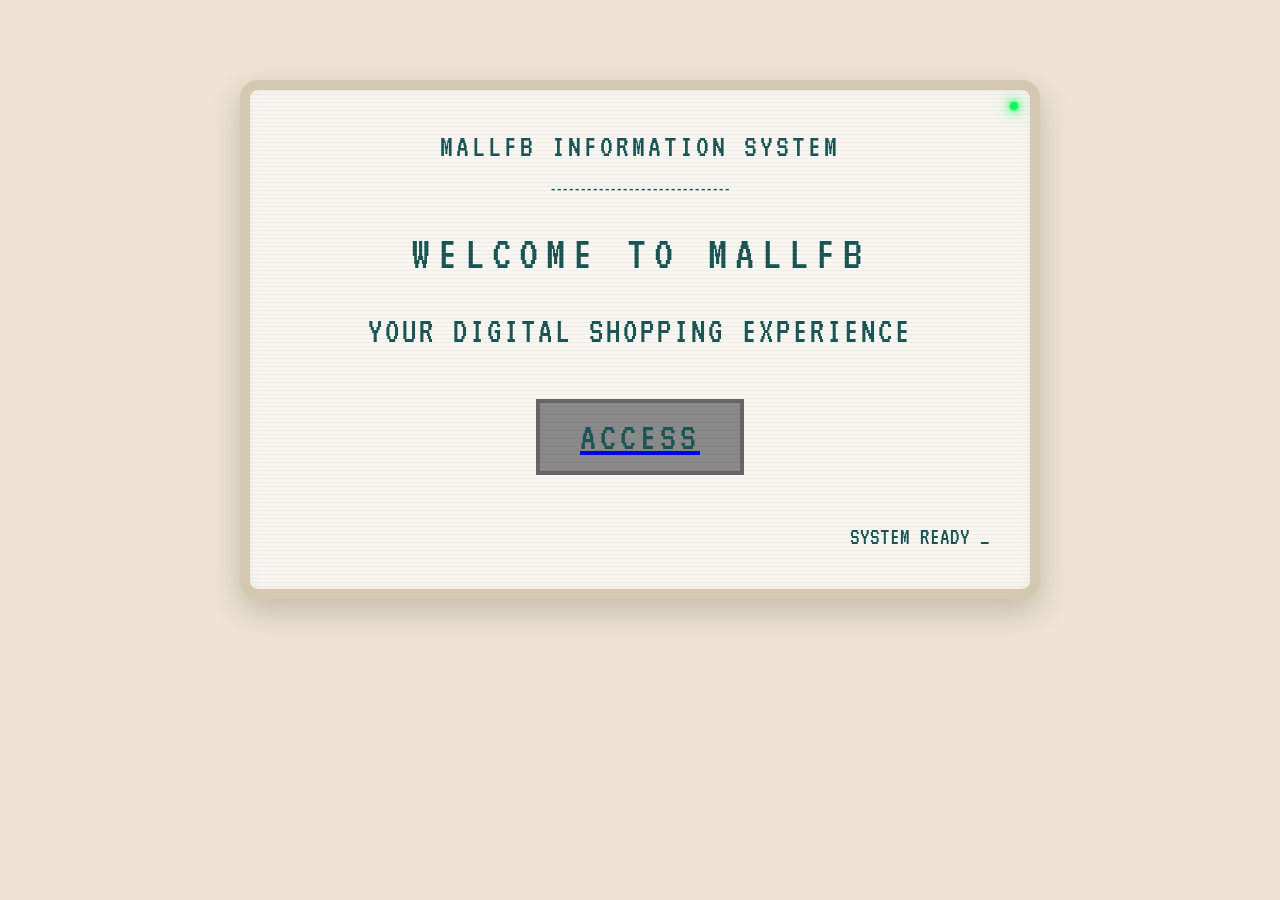
<file: index.html>
<!DOCTYPE html>
<html>

<head>
  <title>MallFB</title>

  <link rel="stylesheet" href="style.css">

  <link rel="preconnect" href="https://fonts.googleapis.com">
  <link rel="preconnect" href="https://fonts.gstatic.com" crossorigin>
  <link href="https://fonts.googleapis.com/css2?family=VT323&display=swap" rel="stylesheet">

</head>

<body>

<div class="terminal">

  <div class="status-led"></div>

  <div class="header">
    MALLFB INFORMATION SYSTEM
  </div>

  <div class="line">
    ------------------------------
  </div>

  <h1>WELCOME TO MALLFB</h1>

  <div class="location-status">
    YOUR DIGITAL SHOPPING EXPERIENCE
  </div>

  <a href="directory.html">
    <button class="access-button">ACCESS</button>
  </a>

  <div class="status">
    SYSTEM READY <span class="cursor">_</span>
  </div>

</div>

</body>

</html>
</file>
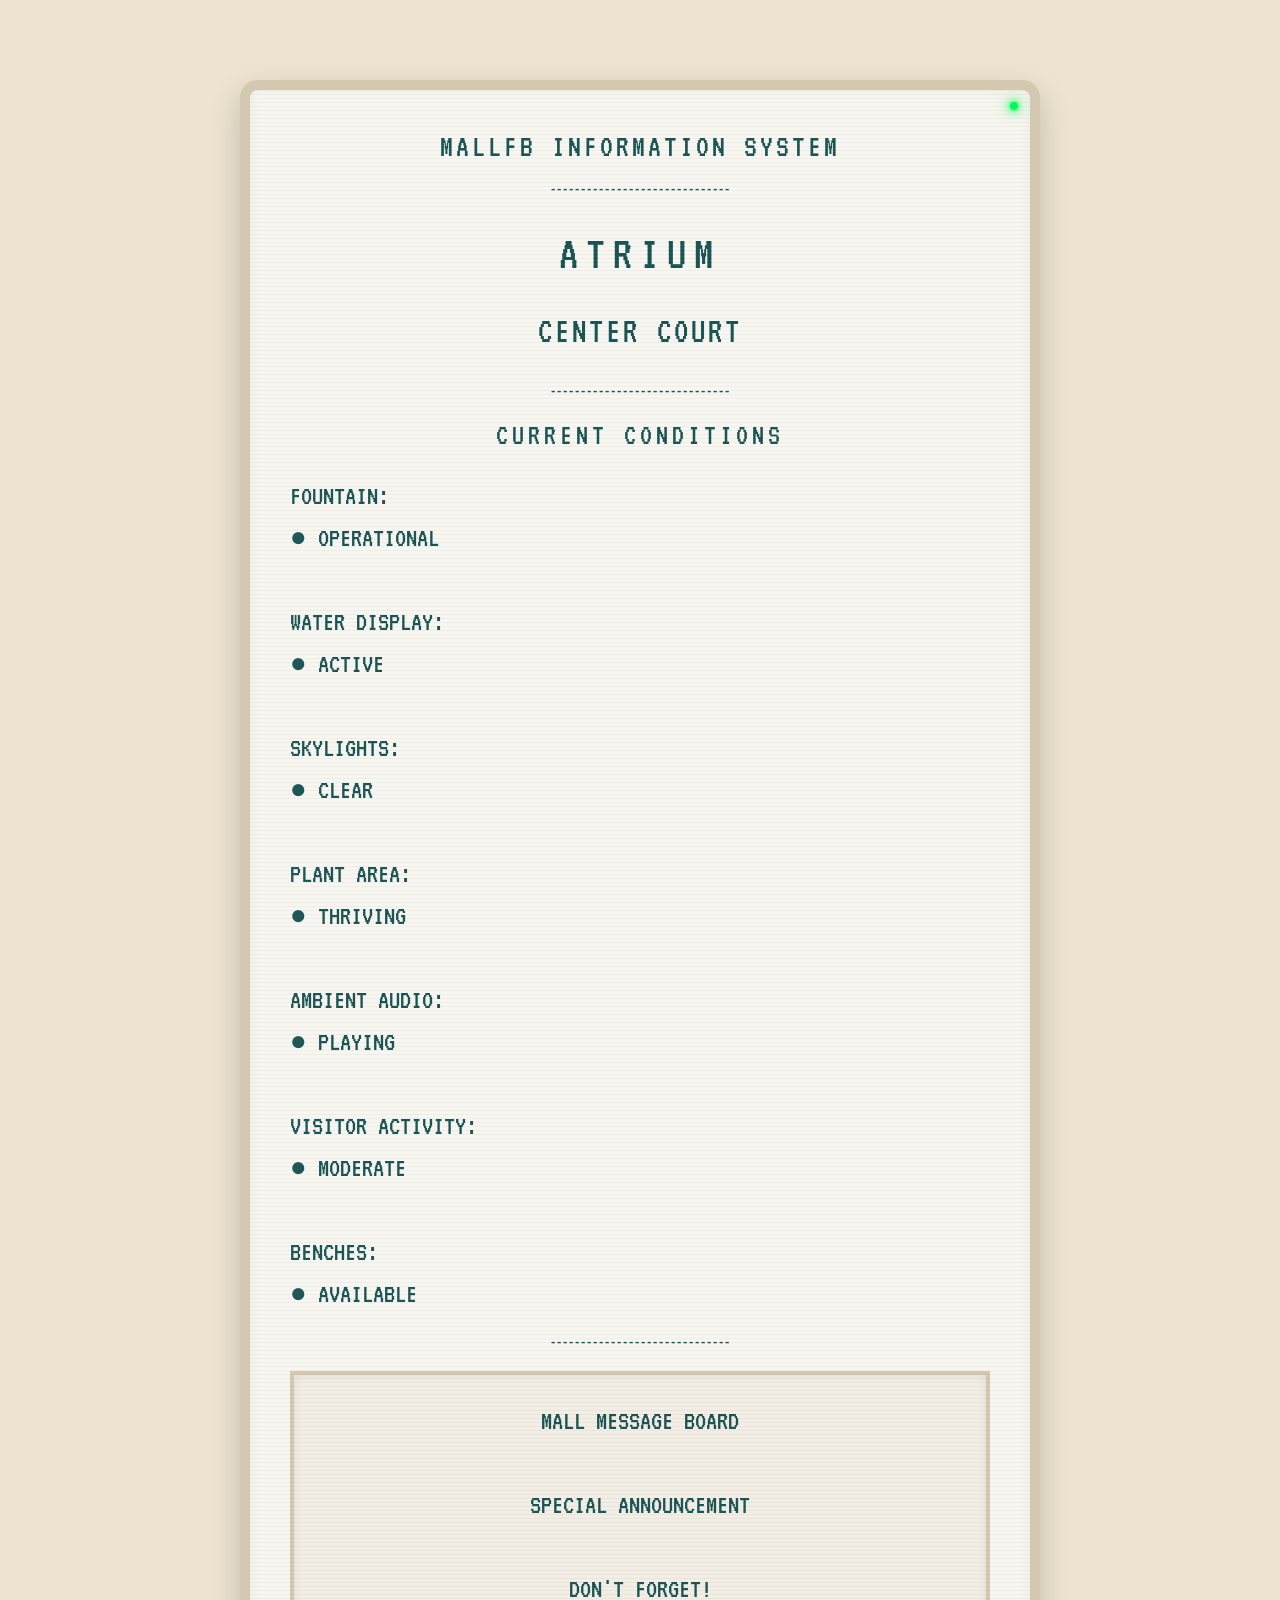
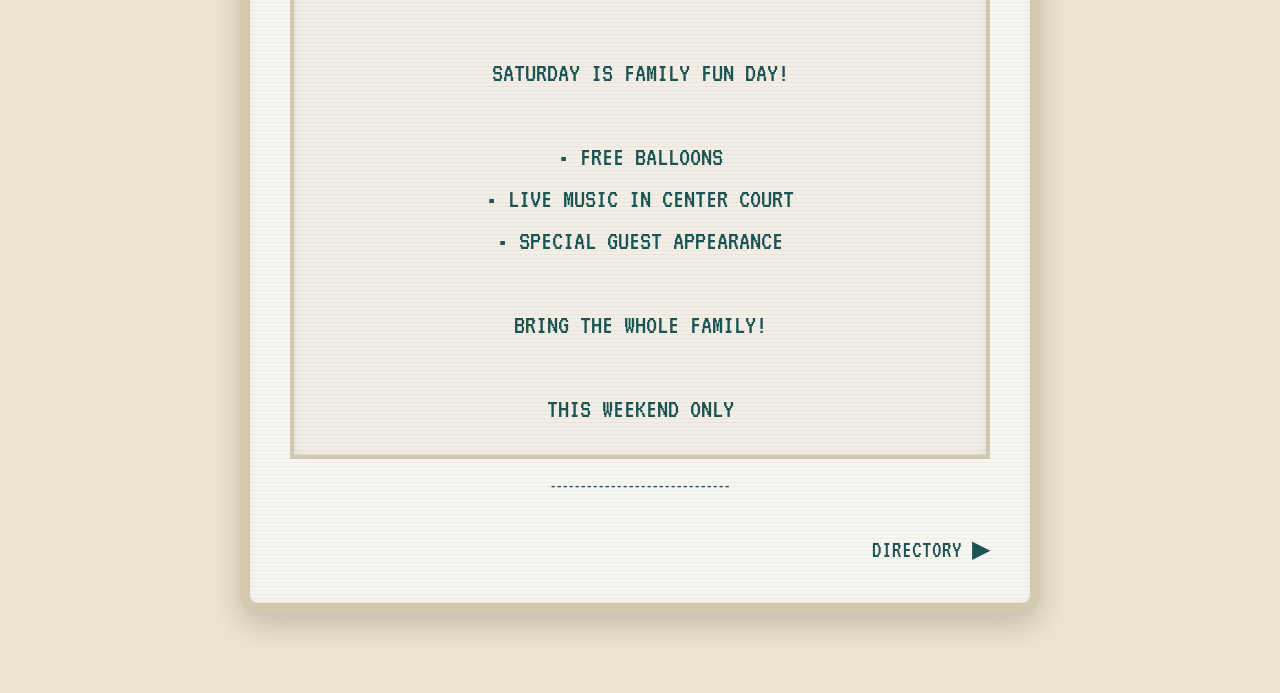
<file: atrium.html>
<!DOCTYPE html>
<html>

<head>
  <title>Atrium - MallFB</title>

  <link rel="stylesheet" href="style.css">

  <link rel="preconnect" href="https://fonts.googleapis.com">
  <link rel="preconnect" href="https://fonts.gstatic.com" crossorigin>
  <link href="https://fonts.googleapis.com/css2?family=VT323&display=swap" rel="stylesheet">

</head>

<body>

<div class="terminal">

  <div class="status-led"></div>

  <div class="header">
    MALLFB INFORMATION SYSTEM
  </div>

  <div class="line">
    ------------------------------
  </div>


  <h1>ATRIUM</h1>

  <div class="location-status">
    CENTER COURT
  </div>


  <div class="line">
    ------------------------------
  </div>


  <div class="section-title">
    CURRENT CONDITIONS
  </div>


  <div class="atrium-info">

    FOUNTAIN:
    <br>
    ● OPERATIONAL

    <br><br>

    WATER DISPLAY:
    <br>
    ● ACTIVE

    <br><br>

    SKYLIGHTS:
    <br>
    ● CLEAR

    <br><br>

    PLANT AREA:
    <br>
    ● THRIVING

    <br><br>

    AMBIENT AUDIO:
    <br>
    ● PLAYING

    <br><br>

    VISITOR ACTIVITY:
    <br>
    ● MODERATE

    <br><br>

    BENCHES:
    <br>
    ● AVAILABLE

  </div>


  <div class="line">
    ------------------------------
  </div>


  <div class="message-board">

    MALL MESSAGE BOARD

    <br><br>

    <div id="announcement-text">

  <div class="announcement-alert">
    SPECIAL ANNOUNCEMENT
  </div>

  <br>

  DON'T FORGET!

  <br><br>

  SATURDAY IS FAMILY FUN DAY!

  <br><br>

  • FREE BALLOONS

  <br>
  • LIVE MUSIC IN CENTER COURT

  <br>
  • SPECIAL GUEST APPEARANCE

  <br><br>

  BRING THE WHOLE FAMILY!

  <br><br>

  THIS WEEKEND ONLY

</div>

  </div>


  <div class="line">
    ------------------------------
  </div>


  <div class="status">
    DIRECTORY ▶
  </div>


</div>
  <script>

const announcements = [

`
<div class="announcement-alert">
SPECIAL ANNOUNCEMENT
</div>

<br>

DON'T FORGET!

<br>

SATURDAY IS FAMILY FUN DAY!

<br><br>

• FREE BALLOONS

<br>
• LIVE MUSIC IN CENTER COURT

<br>
• SPECIAL GUEST APPEARANCE

<br><br>

BRING THE WHOLE FAMILY!

<br>

THIS WEEKEND ONLY
`,

<div class="announcement-alert">
SPECIAL ANNOUNCEMENT
</div>

<br>

PLEASE DO NOT FEED THE BIRDS

<br>

INSIDE THE ATRIUM AREA.

<br><br>

WHILE WE ENJOY OUR FEATHERED

<br>

FRIENDS, THEY ARE NOT PERMITTED

<br>

INSIDE THE SHOPPING CENTER.

<br><br>

THANK YOU FOR YOUR COOPERATION.

<br><br>

MALL MANAGEMENT

`

];


let currentAnnouncement = 0;


setInterval(function(){

  const board = document.getElementById("announcement-text");

  board.style.opacity = 0;

setTimeout(function(){

  currentAnnouncement++;

  if(currentAnnouncement >= announcements.length){
    currentAnnouncement = 0;
  }

  board.innerHTML = announcements[currentAnnouncement];

  setTimeout(function(){
    board.style.opacity = 1;
  },100);

},1000);


},15000);


</script>
  
</body>

</html>
</file>
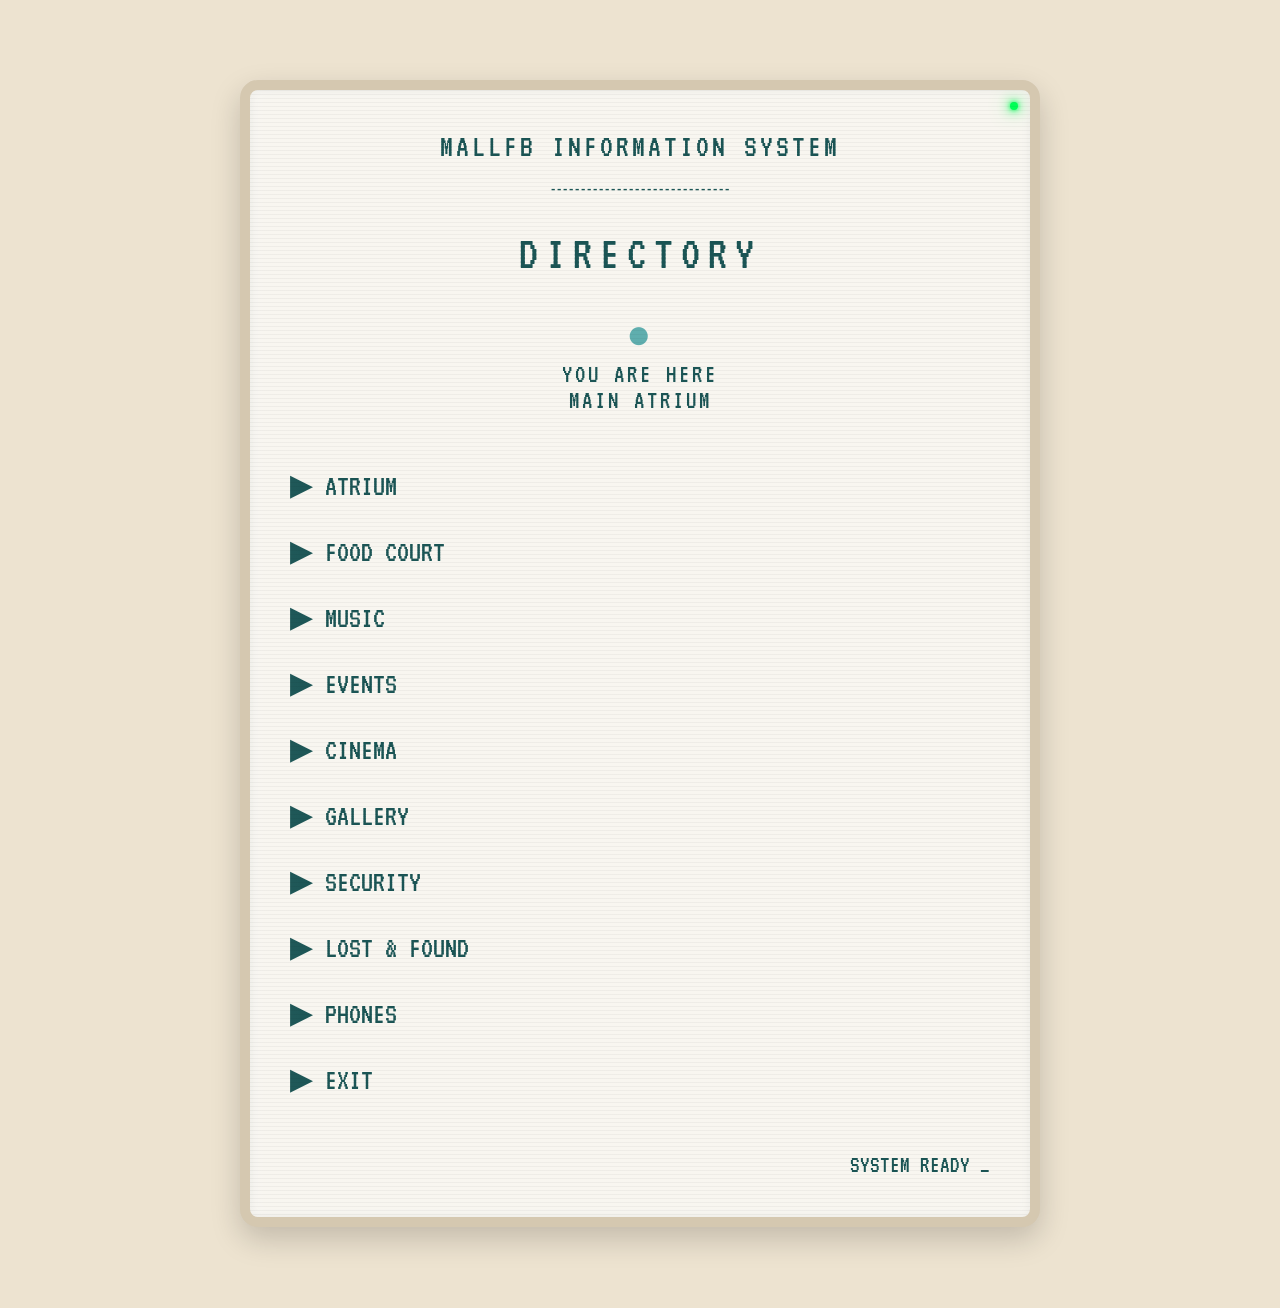
<file: directory.html>
<!DOCTYPE html>
<html>
<head>
  <title>Directory</title>
  <link rel="stylesheet" href="style.css">

  <link rel="preconnect" href="https://fonts.googleapis.com">
  <link rel="preconnect" href="https://fonts.gstatic.com" crossorigin>
  <link href="https://fonts.googleapis.com/css2?family=VT323&display=swap" rel="stylesheet">

</head>

<body>

<div class="terminal">

  <div class="status-led"></div>

  <div class="header">
    MALLFB INFORMATION SYSTEM
  </div>

  <div class="line">
    ------------------------------
  </div>

  <h1>DIRECTORY</h1>
  
 <div class="location-status">
  <span class="marker">●</span><br>
  YOU ARE HERE<br>
  MAIN ATRIUM
</div>

  <div class="location">

  <a href="atrium.html">▶ ATRIUM</a><br>
  <a href="foodcourt.html">▶ FOOD COURT</a><br>
  <a href="music.html">▶ MUSIC</a><br>
  <a href="events.html">▶ EVENTS</a><br>
  <a href="cinema.html">▶ CINEMA</a><br>
  <a href="gallery.html">▶ GALLERY</a><br>
  <a href="security.html">▶ SECURITY</a><br>
  <a href="lostfound.html">▶ LOST & FOUND</a><br>
  <a href="phones.html">▶ PHONES</a><br>
  <a href="exit.html">▶ EXIT</a>

</div>

 <div class="status">
    SYSTEM READY <span class="cursor">_</span>
</div>

</div>

</body>
  
</html>
</file>
<file: style.css>
body {
  background-color: #EDE3D0;
  font-family: "VT323", monospace;
  color: #1B5555;
  margin: 0;
  padding: 0;
}

.terminal {
  width: 70%;
  max-width: 700px;
  margin: 80px auto;
  background-color: #F8F6F0;

  border: 10px solid #D5C8B0;
  border-radius: 18px;

  padding: 40px;

  box-shadow:
    0 12px 30px rgba(0,0,0,.18),
    inset 0 0 18px rgba(255,255,255,.35),
    inset 0 0 10px rgba(0,0,0,.08);
}

.header {
  font-size: 32px;
  letter-spacing: 3px;
  text-align: center;
}

.line {
  text-align: center;
  margin: 20px 0;
}

h1 {
  font-size: 48px;
  letter-spacing: 8px;
  text-align: center;
  font-weight: normal;
}

.location {
  font-size: 30px;
  line-height: 2.2;
  margin-top: 40px;
  text-align: left;
}

.status {
  margin-top: 40px;
  font-size: 24px;
  text-align: right;
}
.cursor {
  animation: blink 1s infinite;
}

.marker {
  color: #5FAEAE;
  font-size: 42px;
  animation: pulse 2s infinite;
}

@keyframes pulse {
  0%, 100% {
    opacity: 1;
  }

  50% {
    opacity: 0.5;
  }
}

@keyframes blink {
  0%, 50% {
    opacity: 1;
  }

  51%, 100% {
    opacity: 0;
  }
}

.location-status {
  text-align: center;
  margin: 35px 0;
  font-size: 26px;
  letter-spacing: 3px;
}

.location-status:first-line {
  font-size: 36px;
}

.terminal {
  position: relative;
  overflow: hidden;
}

.terminal::after {
  content: "";
  position: absolute;
  inset: 0;
  background: repeating-linear-gradient(
    to bottom,
    rgba(0,0,0,0.04),
    rgba(0,0,0,0.04) 1px,
    transparent 1px,
    transparent 4px
  );
  pointer-events: none;
}

.terminal::before {
  content: "";
  position: absolute;
  top: 0;
  left: -35%;
  width: 45%;
  height: 100%;

  background: linear-gradient(
    to right,
    rgba(255,255,255,0.18),
    rgba(255,255,255,0)
  );

  pointer-events: none;
}

.location a,
.location a:visited {
  color: #1B5555;
  text-decoration: none;
}

.location a:hover {
  color: #5FAEAE;
}

.status-led {
  position: absolute;
  top: 12px;
  right: 12px;

  width: 8px;
  height: 8px;

  background: #00ff55;
  border-radius: 50%;

  box-shadow:
    0 0 5px #00ff55,
    0 0 12px #00ff55,
    0 0 20px rgba(0,255,85,0.8);

  animation: pulseLED 2s infinite;
}

@keyframes pulseLED {
  0%, 100% {
    opacity: 1;
  }

  50% {
    opacity: 0.55;
  }
}

.access-button {
  display: block;
  margin: 50px auto;

  background-color: #8A8A8A;
  color: #1B5555;

  font-family: "VT323", monospace;
  font-size: 40px;
  letter-spacing: 4px;

  padding: 14px 40px;

  border: 4px solid #666666;

  cursor: pointer;
}

.access-button:hover {
  background-color: #A5A5A5;
}

.access-button:active {
  transform: translate(2px, 2px);
}

.section-title {
  text-align: center;
  font-size: 30px;
  letter-spacing: 4px;
  margin-bottom: 25px;
}


.atrium-info {
  font-size: 28px;
  line-height: 1.5;
  text-align: left;
}


.message-board {
  border: 4px solid #D5C8B0;
  padding: 25px;

  font-size: 28px;
  line-height: 1.5;

  text-align: center;

  background-color: #F2EEE5;

  box-shadow:
    inset 0 0 10px rgba(0,0,0,.08);
}

#announcement-text {
  opacity: 1;
  transition: opacity 1.5s ease-in-out;
}
</file>
